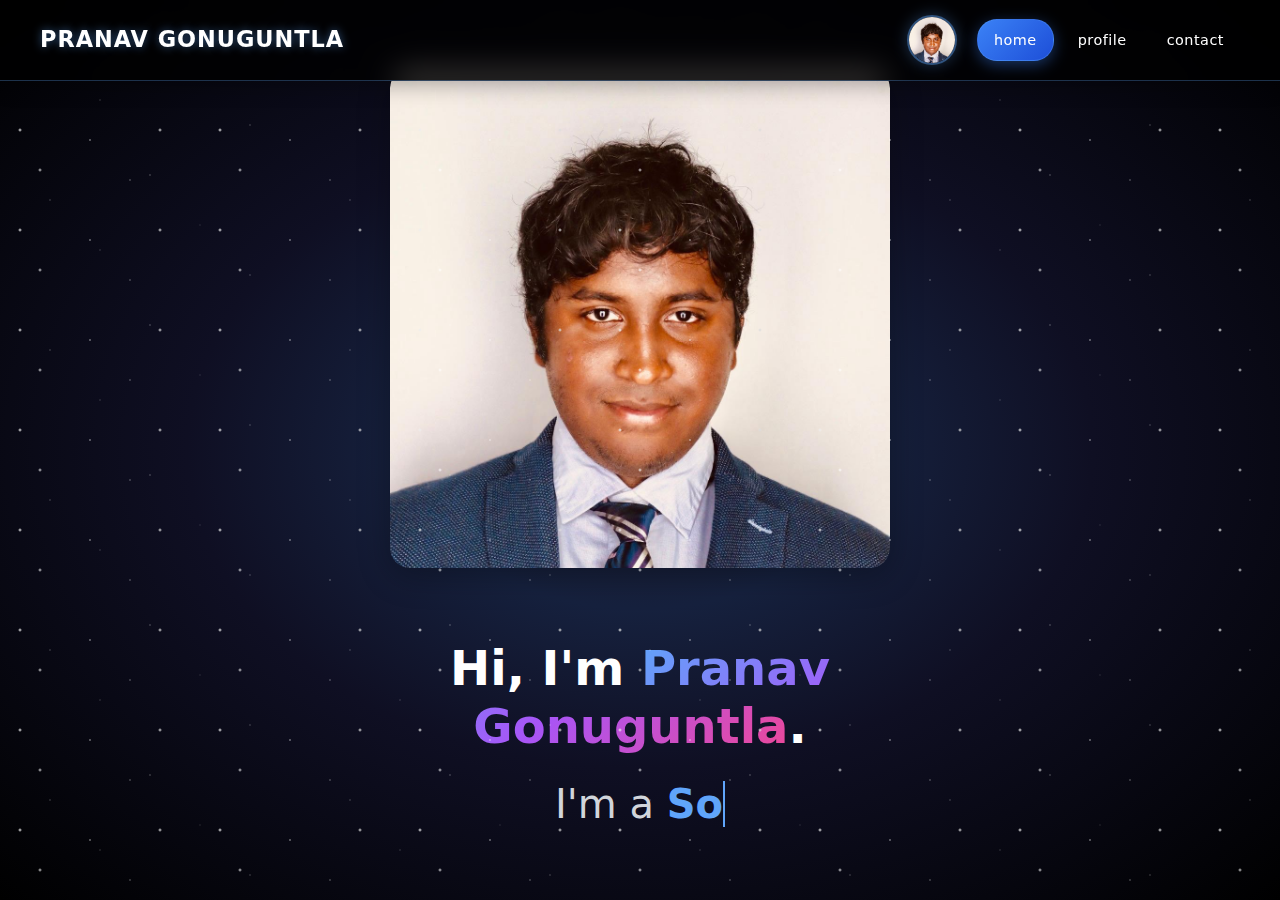
<file: index.html>
<!doctype html>
<html lang="en">
<head>
  <link href="https://fonts.googleapis.com/css2?family=Kaushan+Script&display=swap" rel="stylesheet">
  <meta charset="utf-8" />
  <meta name="viewport" content="width=device-width, initial-scale=1" />
  <title>Pranav Gonuguntla</title>
  <link rel="icon" type="image/jpeg" href="images/pranavv.jpeg">
  <link rel="stylesheet" href="styles.css" />
</head>
<body>
    <header class="site-header">
      <div class="navbar-container">
        <div class="navbar-left">
          <h1 class="navbar-name">PRANAV GONUGUNTLA</h1>
        </div>
        <div class="navbar-right">
          <img src="images/pranavv.jpeg" alt="Pranav Gonuguntla" class="navbar-avatar">
          <nav class="navbar-nav" role="navigation" aria-label="Primary">
            <a href="index.html" class="nav-item active">home</a>
            <a href="profile.html" class="nav-item">profile</a>
            <a href="contact.html" class="nav-item">contact</a>
          </nav>
        </div>
      </div>
    </header>

  <main>
    <div class="hero-section">
      <div class="profile-container">
        <div class="sliding-window">
          <img src="images/pranavv.jpeg" alt="Pranav Gonuguntla" class="profile-image">
          <div class="sliding-overlay">
            <img src="images/final.png" alt="Final" class="resume-image">
          </div>
        </div>
      </div>
      <div class="intro-text">
        <h1 class="intro-line">
          Hi, I'm <span class="name-highlight">Pranav Gonuguntla</span>.
        </h1>
        <h2 class="typing-text">I'm a <span class="alternating-text"></span></h2>
      </div>
    </div>
  </main>

  <div class="social-icons">
    <a href="https://www.linkedin.com/in/pranavgonuguntla/" target="_blank" class="social-icon">
      <svg width="24" height="24" viewBox="0 0 24 24" fill="white">
        <path d="M20.447 20.452h-3.554v-5.569c0-1.328-.027-3.037-1.852-3.037-1.853 0-2.136 1.445-2.136 2.939v5.667H9.351V9h3.414v1.561h.046c.477-.9 1.637-1.85 3.37-1.85 3.601 0 4.267 2.37 4.267 5.455v6.286zM5.337 7.433c-1.144 0-2.063-.926-2.063-2.065 0-1.138.92-2.063 2.063-2.063 1.14 0 2.064.925 2.064 2.063 0 1.139-.925 2.065-2.064 2.065zm1.782 13.019H3.555V9h3.564v11.452zM22.225 0H1.771C.792 0 0 .774 0 1.729v20.542C0 23.227.792 24 1.771 24h20.451C23.2 24 24 23.227 24 22.271V1.729C24 .774 23.2 0 22.222 0h.003z"/>
      </svg>
    </a>
    <a href="https://github.com/pranavgonuguntla" target="_blank" class="social-icon">
      <svg width="24" height="24" viewBox="0 0 24 24" fill="white">
        <path d="M12 0c-6.626 0-12 5.373-12 12 0 5.302 3.438 9.8 8.207 11.387.599.111.793-.261.793-.577v-2.234c-3.338.726-4.033-1.416-4.033-1.416-.546-1.387-1.333-1.756-1.333-1.756-1.089-.745.083-.729.083-.729 1.205.084 1.839 1.237 1.839 1.237 1.07 1.834 2.807 1.304 3.492.997.107-.775.418-1.305.762-1.604-2.665-.305-5.467-1.334-5.467-5.931 0-1.311.469-2.381 1.236-3.221-.124-.303-.535-1.524.117-3.176 0 0 1.008-.322 3.301 1.23.957-.266 1.983-.399 3.003-.404 1.02.005 2.047.138 3.006.404 2.291-1.552 3.297-1.23 3.297-1.23.653 1.653.242 2.874.118 3.176.77.84 1.235 1.911 1.235 3.221 0 4.609-2.807 5.624-5.479 5.921.43.372.823 1.102.823 2.222v3.293c0 .319.192.694.801.576 4.765-1.589 8.199-6.086 8.199-11.386 0-6.627-5.373-12-12-12z"/>
      </svg>
    </a>
  </div>

  <div class="footer">
    <p class="footer-text">developed and designed</p>
    <p class="footer-name">by pranav gonuguntla</p>
  </div>

  <script src="script.js"></script>
</body>
</html>
</file>
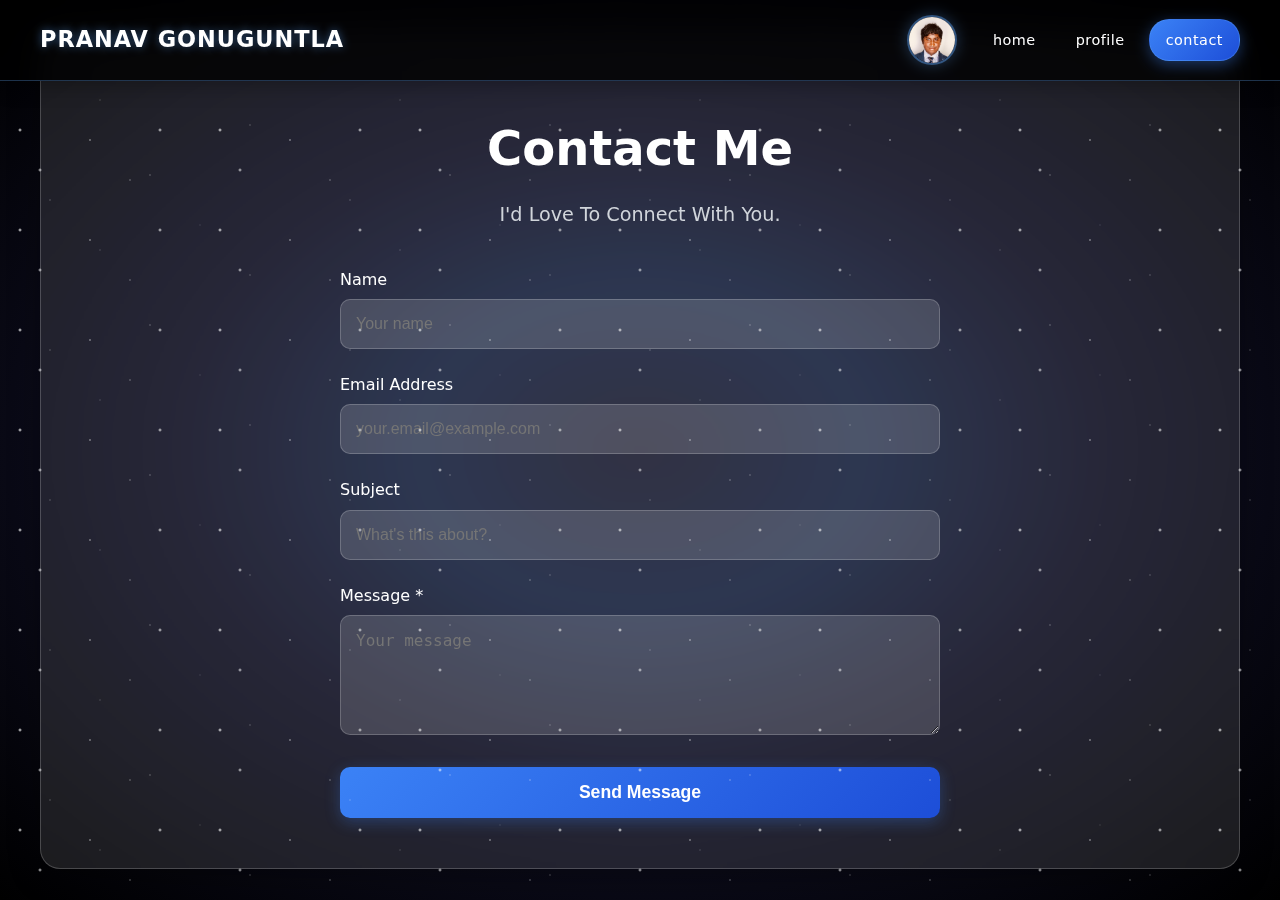
<file: contact.html>
<!doctype html>
<html lang="en">
<head>
  <link href="https://fonts.googleapis.com/css2?family=Kaushan+Script&display=swap" rel="stylesheet">
  <meta charset="utf-8" />
  <meta name="viewport" content="width=device-width, initial-scale=1" />
  <title>Pranav Gonuguntla</title>
  <link rel="icon" type="image/jpeg" href="images/pranavv.jpeg">
  <link rel="stylesheet" href="styles.css" />
</head>
<body>
    <header class="site-header">
      <div class="navbar-container">
        <div class="navbar-left">
          <h1 class="navbar-name">PRANAV GONUGUNTLA</h1>
        </div>
        <div class="navbar-right">
          <img src="images/pranavv.jpeg" alt="Pranav Gonuguntla" class="navbar-avatar">
          <nav class="navbar-nav" role="navigation" aria-label="Primary">
            <a href="index.html" class="nav-item">home</a>
            <a href="profile.html" class="nav-item">profile</a>
            <a href="contact.html" class="nav-item active">contact</a>
          </nav>
        </div>
      </div>
    </header>

  <main>
    <section class="contact-section">
      <div class="contact-container">
        <h1 class="contact-title">Contact Me</h1>
        <p class="contact-subtitle">I'd Love To Connect With You.</p>
        
        <form class="contact-form" id="contactForm">
          <div class="form-group">
            <label for="name">Name</label>
            <input type="text" id="name" name="name" placeholder="Your name" required>
          </div>
          
          <div class="form-group">
            <label for="email">Email Address</label>
            <input type="email" id="email" name="email" placeholder="your.email@example.com" required>
          </div>
          
          <div class="form-group">
            <label for="subject">Subject</label>
            <input type="text" id="subject" name="subject" placeholder="What's this about?" required>
          </div>
          
          <div class="form-group">
            <label for="message">Message *</label>
            <textarea id="message" name="message" placeholder="Your message" required></textarea>
          </div>
          
          
          <button type="submit" class="send-button">Send Message</button>
        </form>
      </div>
    </section>
  </main>

  <div class="social-icons">
    <a href="https://www.linkedin.com/in/pranavgonuguntla/" target="_blank" class="social-icon">
      <svg width="24" height="24" viewBox="0 0 24 24" fill="white">
        <path d="M20.447 20.452h-3.554v-5.569c0-1.328-.027-3.037-1.852-3.037-1.853 0-2.136 1.445-2.136 2.939v5.667H9.351V9h3.414v1.561h.046c.477-.9 1.637-1.85 3.37-1.85 3.601 0 4.267 2.37 4.267 5.455v6.286zM5.337 7.433c-1.144 0-2.063-.926-2.063-2.065 0-1.138.92-2.063 2.063-2.063 1.14 0 2.064.925 2.064 2.063 0 1.139-.925 2.065-2.064 2.065zm1.782 13.019H3.555V9h3.564v11.452zM22.225 0H1.771C.792 0 0 .774 0 1.729v20.542C0 23.227.792 24 1.771 24h20.451C23.2 24 24 23.227 24 22.271V1.729C24 .774 23.2 0 22.222 0h.003z"/>
      </svg>
    </a>
    <a href="https://github.com/pranavgonuguntla" target="_blank" class="social-icon">
      <svg width="24" height="24" viewBox="0 0 24 24" fill="white">
        <path d="M12 0c-6.626 0-12 5.373-12 12 0 5.302 3.438 9.8 8.207 11.387.599.111.793-.261.793-.577v-2.234c-3.338.726-4.033-1.416-4.033-1.416-.546-1.387-1.333-1.756-1.333-1.756-1.089-.745.083-.729.083-.729 1.205.084 1.839 1.237 1.839 1.237 1.07 1.834 2.807 1.304 3.492.997.107-.775.418-1.305.762-1.604-2.665-.305-5.467-1.334-5.467-5.931 0-1.311.469-2.381 1.236-3.221-.124-.303-.535-1.524.117-3.176 0 0 1.008-.322 3.301 1.23.957-.266 1.983-.399 3.003-.404 1.02.005 2.047.138 3.006.404 2.291-1.552 3.297-1.23 3.297-1.23.653 1.653.242 2.874.118 3.176.77.84 1.235 1.911 1.235 3.221 0 4.609-2.807 5.624-5.479 5.921.43.372.823 1.102.823 2.222v3.293c0 .319.192.694.801.576 4.765-1.589 8.199-6.086 8.199-11.386 0-6.627-5.373-12-12-12z"/>
      </svg>
    </a>
  </div>

  <div class="footer">
    <p class="footer-text">developed and designed</p>
    <p class="footer-name">by pranav gonuguntla</p>
  </div>

  <script src="script.js"></script>
</body>
</html>
</file>
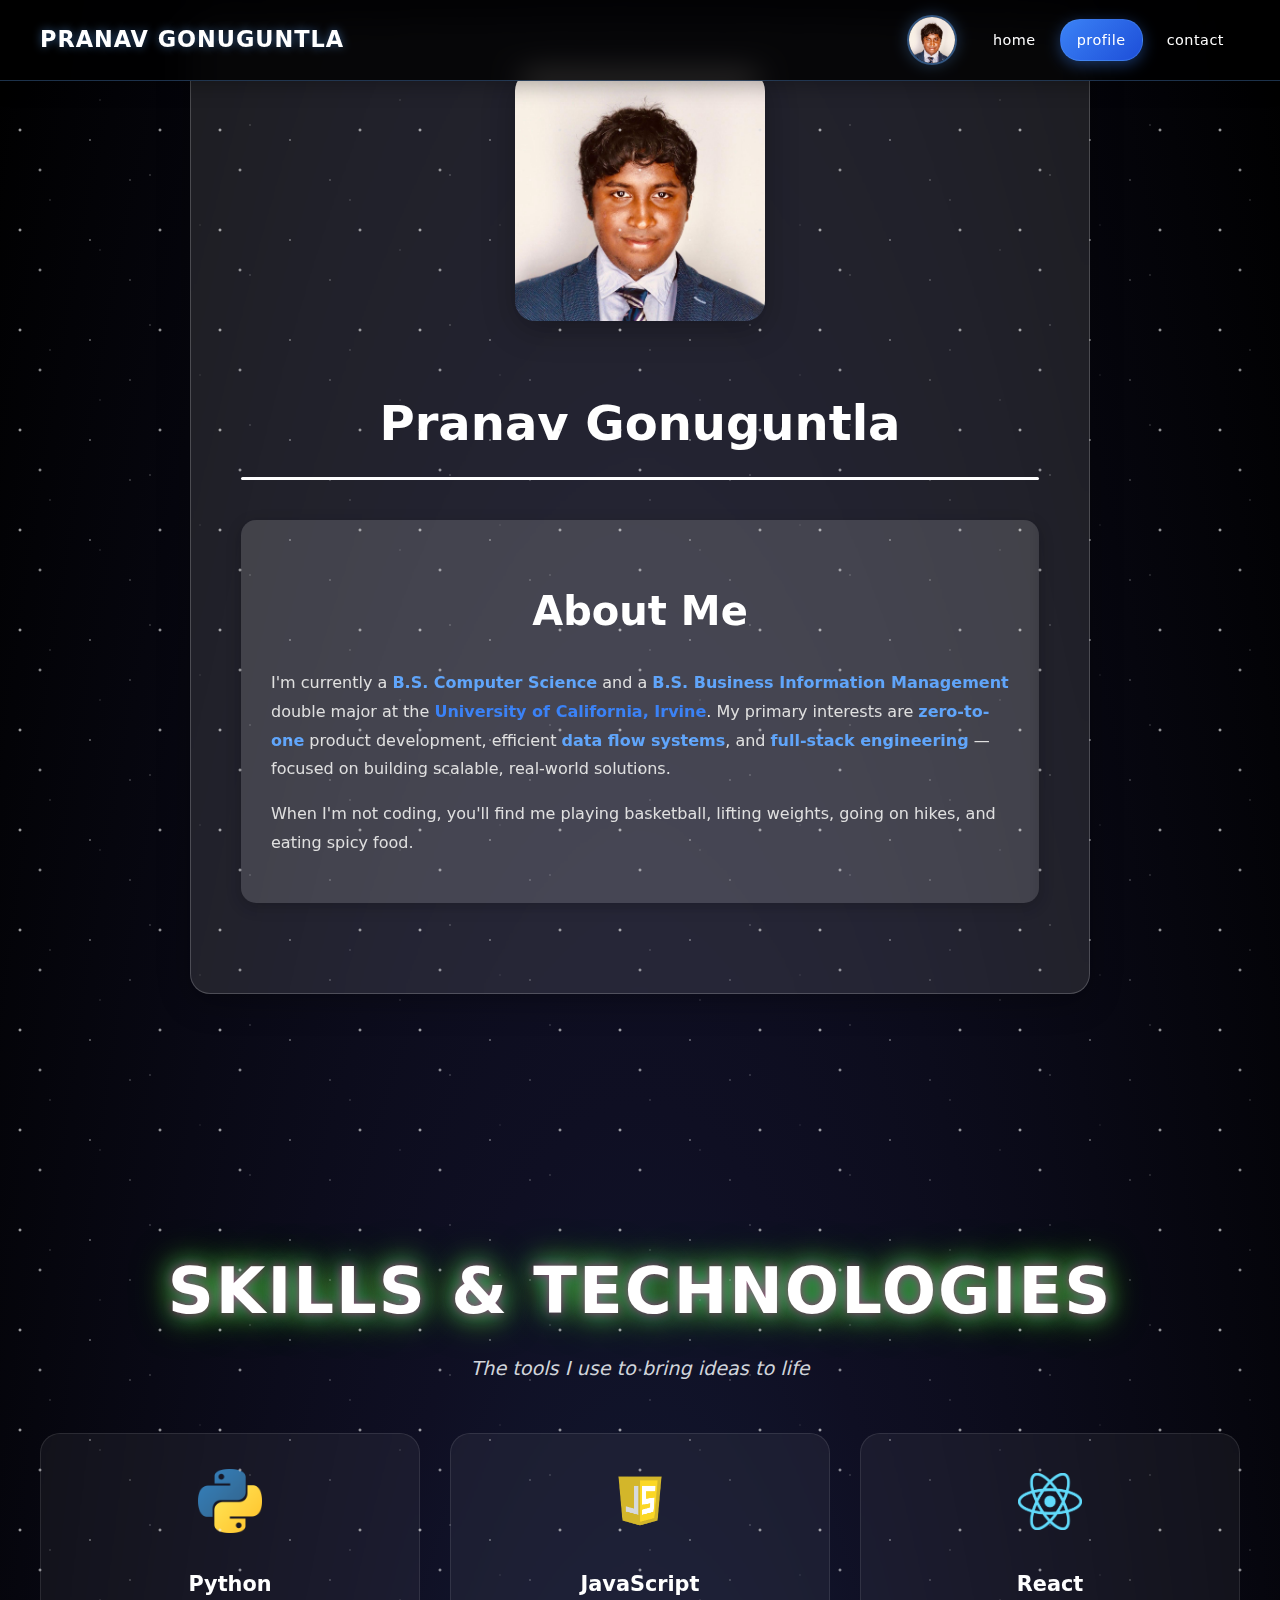
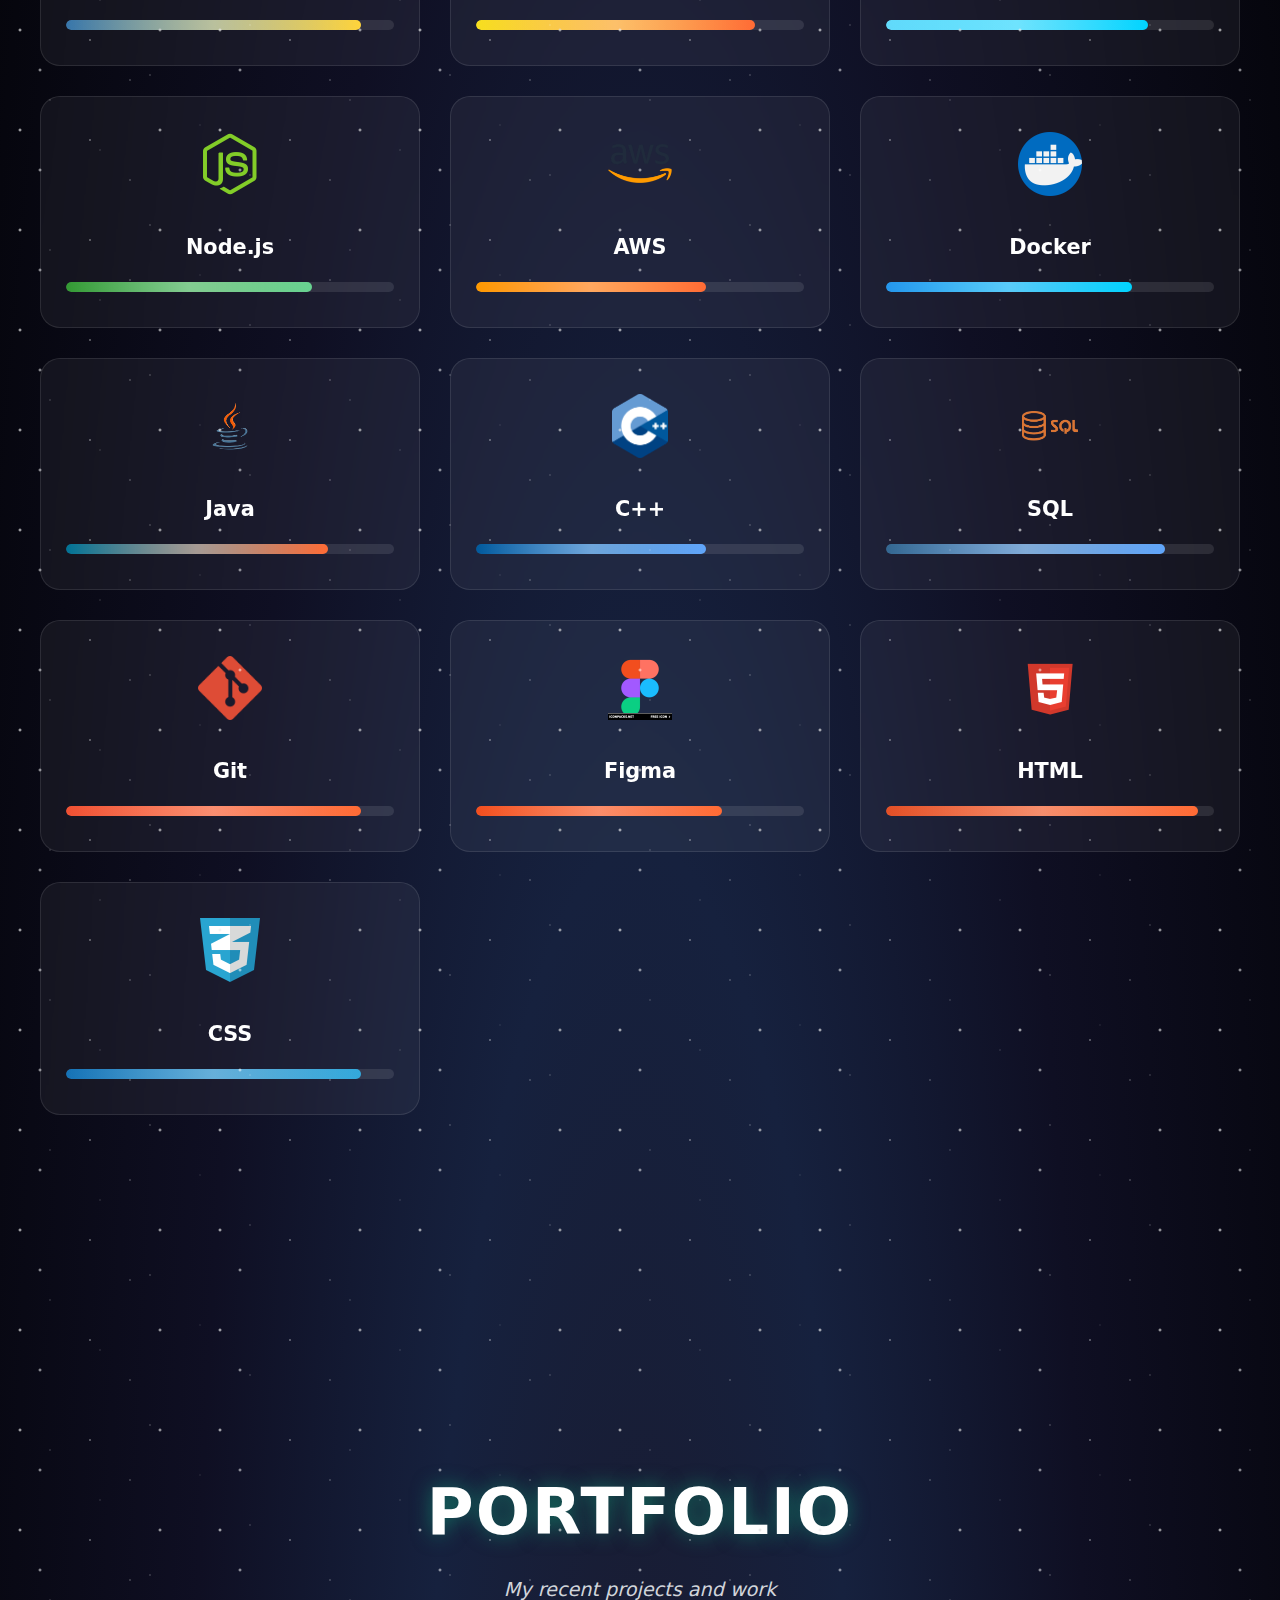
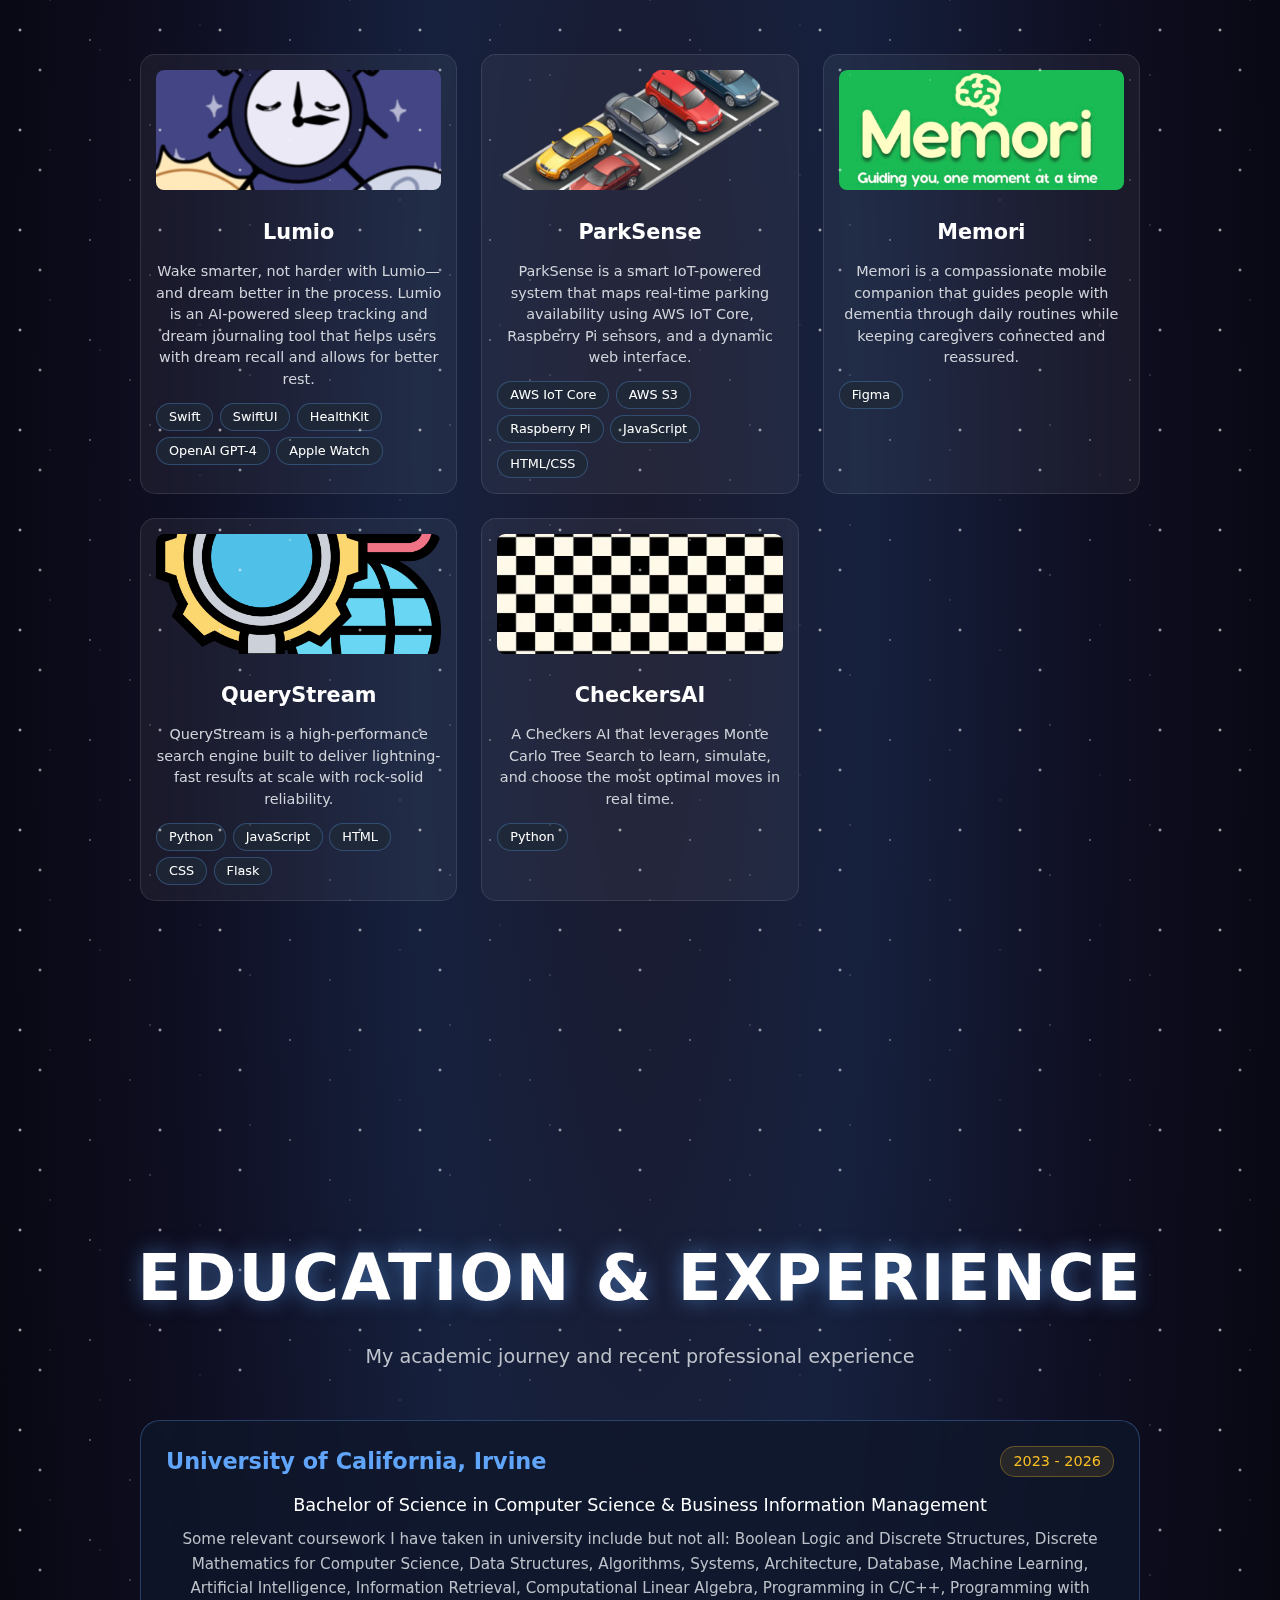
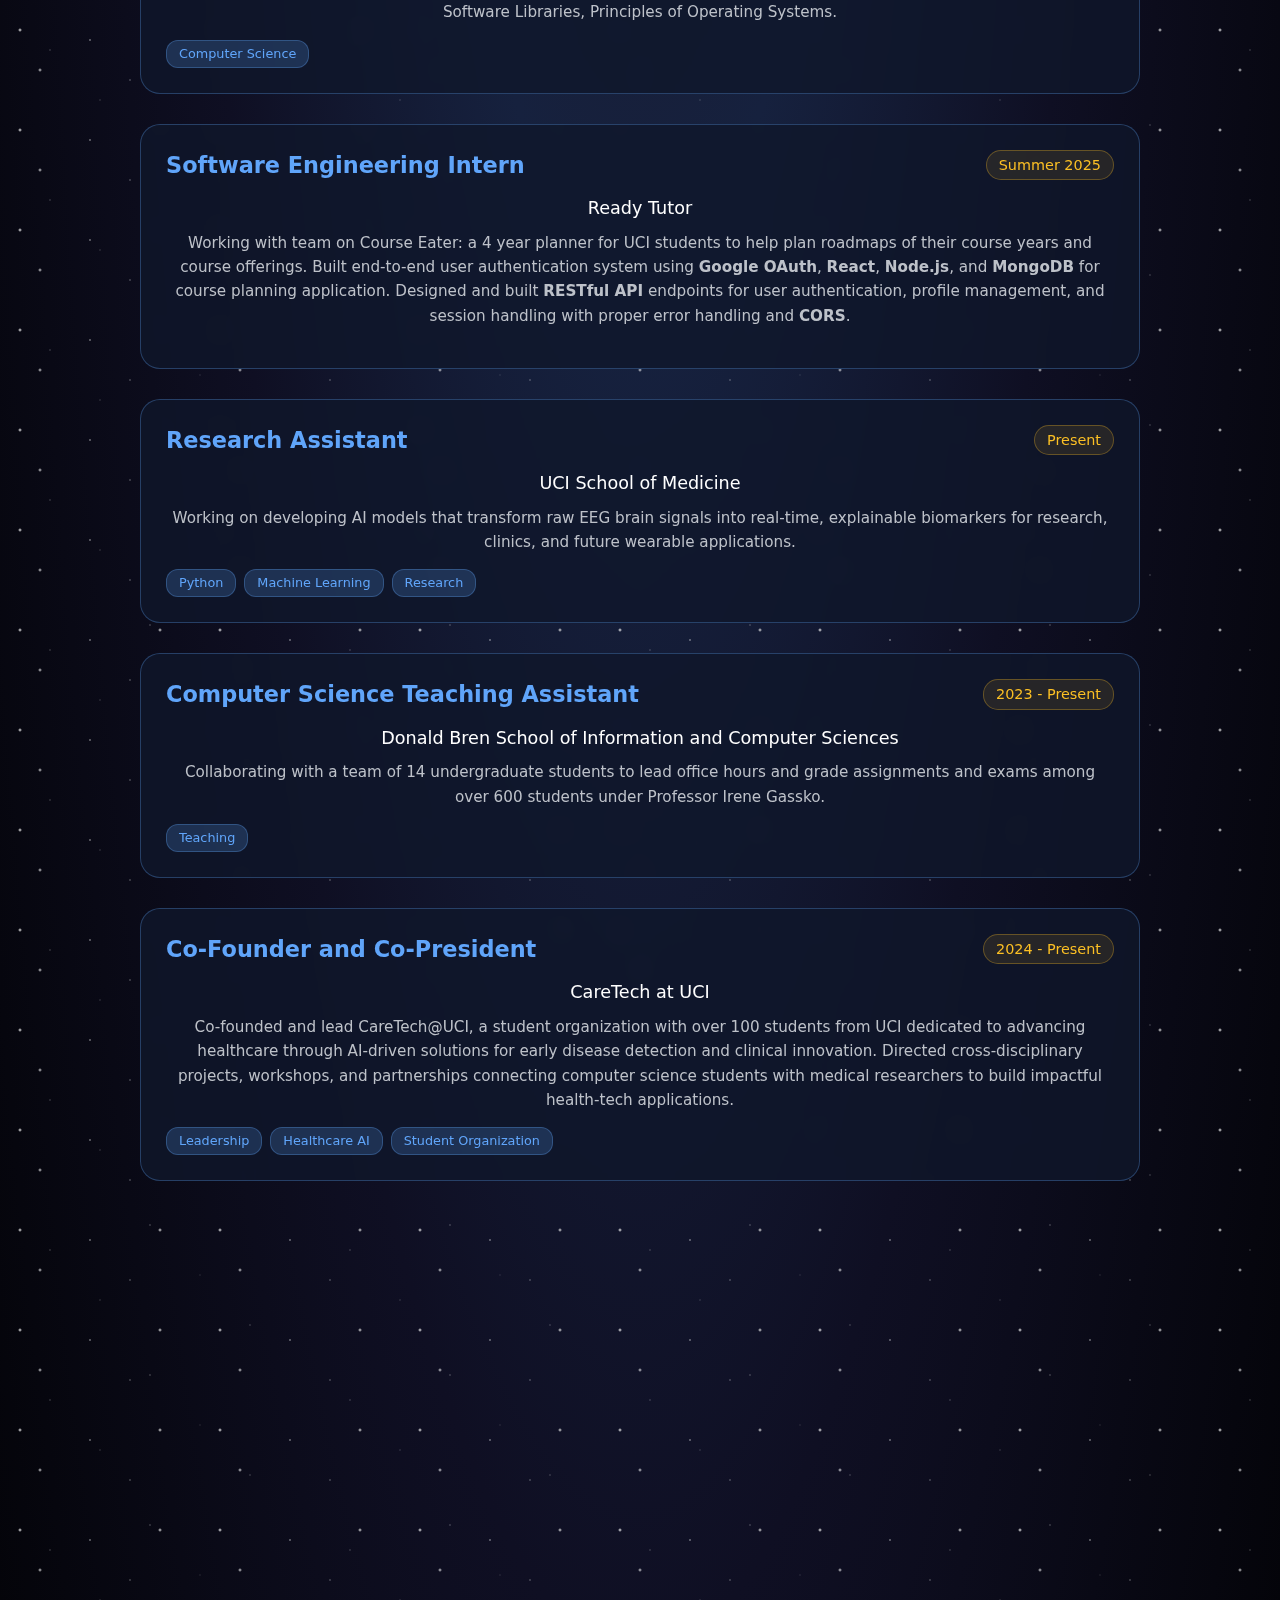
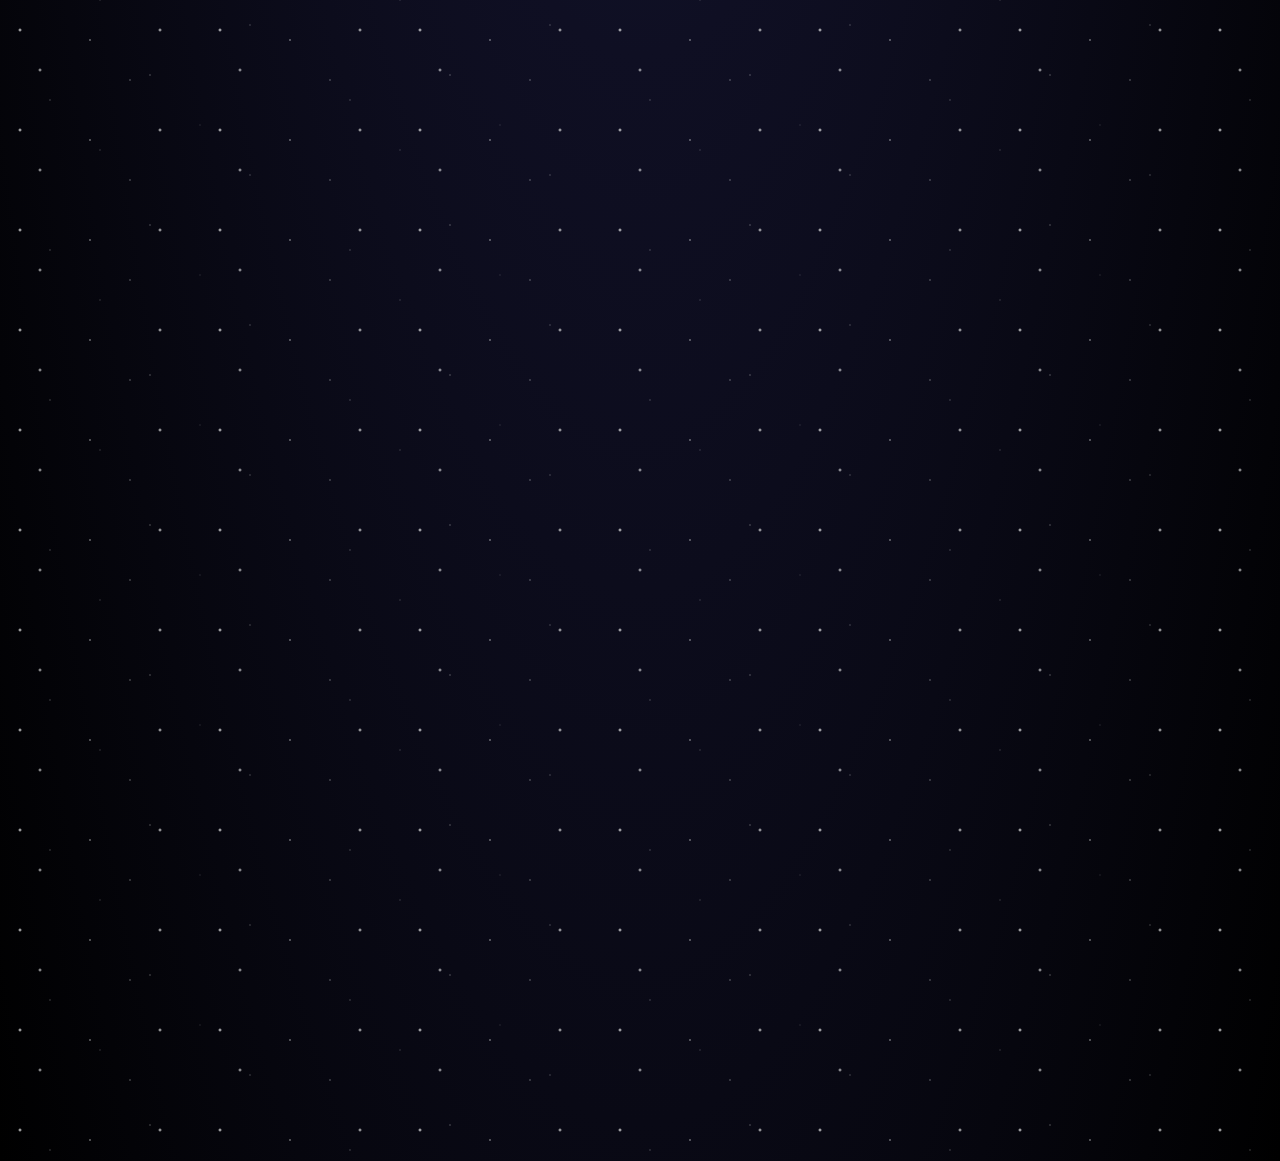
<file: profile.html>
<!doctype html>
<html lang="en">
<head>
  <link href="https://fonts.googleapis.com/css2?family=Kaushan+Script&display=swap" rel="stylesheet">
  <meta charset="utf-8" />
  <meta name="viewport" content="width=device-width, initial-scale=1" />
  <title>Pranav Gonuguntla</title>
  <link rel="icon" type="image/jpeg" href="images/pranavv.jpeg">
  <link rel="stylesheet" href="styles.css" />
</head>
<body>
    <header class="site-header">
      <div class="navbar-container">
        <div class="navbar-left">
          <h1 class="navbar-name">PRANAV GONUGUNTLA</h1>
        </div>
        <div class="navbar-right">
          <img src="images/pranavv.jpeg" alt="Pranav Gonuguntla" class="navbar-avatar">
          <nav class="navbar-nav" role="navigation" aria-label="Primary">
            <a href="index.html" class="nav-item">home</a>
            <a href="profile.html" class="nav-item active">profile</a>
            <a href="contact.html" class="nav-item">contact</a>
          </nav>
        </div>
      </div>
    </header>

  <main>
    <section class="about-section">
      <div class="about-container">
        <div class="profile-section">
          <img src="images/pranavv.jpeg" alt="Pranav Gonuguntla" class="about-profile-image">
          <h1 class="profile-name">Pranav Gonuguntla</h1>
          <div class="separator-line"></div>
        </div>
        <div class="about-content">
          <h2 class="about-title">About Me</h2>
          <p>I'm currently a <span class="highlight">B.S. Computer Science</span> and a <span class="highlight">B.S. Business Information Management</span> double major at the <span class="highlight blue">University of California, Irvine</span>. My primary interests are <span class="highlight">zero-to-one</span> product development, efficient <span class="highlight">data flow systems</span>, and <span class="highlight">full-stack engineering</span> — focused on building scalable, real-world solutions.</p>
          <p>When I'm not coding, you'll find me playing basketball, lifting weights, going on hikes, and eating spicy food.</p>
        </div>
      </div>
    </section>
    
    <section class="skills-main-section">
      <div class="skills-container">
        <h2 class="skills-title">Skills & Technologies</h2>
        <p class="skills-subtitle">The tools I use to bring ideas to life</p>
        
        <div class="skills-grid">
          <div class="skill-card" data-skill="python">
            <div class="skill-icon">
              <img src="images/pythonn.png" alt="Python" style="width: 64px; height: 64px; object-fit: contain;">
            </div>
            <div class="skill-name">Python</div>
            <div class="skill-bar">
              <div class="skill-progress" style="width: 90%; background: linear-gradient(90deg, #3776ab, #ffd43b);"></div>
            </div>
          </div>
          
          <div class="skill-card" data-skill="javascript">
            <div class="skill-icon">
              <img src="images/javascript.webp" alt="JavaScript" style="width: 64px; height: 64px; object-fit: contain;">
            </div>
            <div class="skill-name">JavaScript</div>
            <div class="skill-bar">
              <div class="skill-progress" style="width: 85%; background: linear-gradient(90deg, #f7df1e, #ff6b35);"></div>
            </div>
          </div>
          
          <div class="skill-card" data-skill="react">
            <div class="skill-icon">
              <img src="images/react.png" alt="React" style="width: 64px; height: 64px; object-fit: contain;">
            </div>
            <div class="skill-name">React</div>
            <div class="skill-bar">
              <div class="skill-progress" style="width: 80%; background: linear-gradient(90deg, #61dafb, #00d4ff);"></div>
            </div>
          </div>
          
          <div class="skill-card" data-skill="nodejs">
            <div class="skill-icon">
              <img src="images/nodejs.webp" alt="Node.js" style="width: 64px; height: 64px; object-fit: contain;">
            </div>
            <div class="skill-name">Node.js</div>
            <div class="skill-bar">
              <div class="skill-progress" style="width: 75%; background: linear-gradient(90deg, #339933, #68d391);"></div>
            </div>
          </div>
          
          <div class="skill-card" data-skill="aws">
            <div class="skill-icon">
              <img src="images/aws.png" alt="AWS" style="width: 64px; height: 64px; object-fit: contain;">
            </div>
            <div class="skill-name">AWS</div>
            <div class="skill-bar">
              <div class="skill-progress" style="width: 70%; background: linear-gradient(90deg, #ff9900, #ff6b35);"></div>
            </div>
          </div>
          
          <div class="skill-card" data-skill="docker">
            <div class="skill-icon">
              <img src="images/docker.png" alt="Docker" style="width: 64px; height: 64px; object-fit: contain;">
            </div>
            <div class="skill-name">Docker</div>
            <div class="skill-bar">
              <div class="skill-progress" style="width: 75%; background: linear-gradient(90deg, #2496ed, #00d4ff);"></div>
            </div>
          </div>
          
          <div class="skill-card" data-skill="java">
            <div class="skill-icon">
              <img src="images/java.webp" alt="Java" style="width: 64px; height: 64px; object-fit: contain;">
            </div>
            <div class="skill-name">Java</div>
            <div class="skill-bar">
              <div class="skill-progress" style="width: 80%; background: linear-gradient(90deg, #007396, #ff6b35);"></div>
            </div>
          </div>
          
          <div class="skill-card" data-skill="cpp">
            <div class="skill-icon">
              <img src="images/c++.png" alt="C++" style="width: 64px; height: 64px; object-fit: contain;">
            </div>
            <div class="skill-name">C++</div>
            <div class="skill-bar">
              <div class="skill-progress" style="width: 70%; background: linear-gradient(90deg, #00599c, #60a5fa);"></div>
            </div>
          </div>
          
          <div class="skill-card" data-skill="sql">
            <div class="skill-icon">
              <img src="images/sql.png" alt="SQL" style="width: 64px; height: 64px; object-fit: contain;">
            </div>
            <div class="skill-name">SQL</div>
            <div class="skill-bar">
              <div class="skill-progress" style="width: 85%; background: linear-gradient(90deg, #336791, #60a5fa);"></div>
            </div>
          </div>
          
          <div class="skill-card" data-skill="git">
            <div class="skill-icon">
              <img src="images/git.png" alt="Git" style="width: 64px; height: 64px; object-fit: contain;">
            </div>
            <div class="skill-name">Git</div>
            <div class="skill-bar">
              <div class="skill-progress" style="width: 90%; background: linear-gradient(90deg, #f05032, #ff6b35);"></div>
            </div>
          </div>
          
          <div class="skill-card" data-skill="figma">
            <div class="skill-icon">
              <img src="images/figma.png" alt="Figma" style="width: 64px; height: 64px; object-fit: contain;">
            </div>
            <div class="skill-name">Figma</div>
            <div class="skill-bar">
              <div class="skill-progress" style="width: 75%; background: linear-gradient(90deg, #f24e1e, #ff6b35);"></div>
            </div>
          </div>
          
          <div class="skill-card" data-skill="html">
            <div class="skill-icon">
              <img src="images/html.png" alt="HTML" style="width: 64px; height: 64px; object-fit: contain;">
            </div>
            <div class="skill-name">HTML</div>
            <div class="skill-bar">
              <div class="skill-progress" style="width: 95%; background: linear-gradient(90deg, #e34f26, #ff6b35);"></div>
            </div>
          </div>
          
          <div class="skill-card" data-skill="css">
            <div class="skill-icon">
              <img src="images/css.png" alt="CSS" style="width: 64px; height: 64px; object-fit: contain;">
            </div>
            <div class="skill-name">CSS</div>
            <div class="skill-bar">
              <div class="skill-progress" style="width: 90%; background: linear-gradient(90deg, #1572b6, #33a9dc);"></div>
            </div>
          </div>
        </div>
      </div>
    </section>
    


    <section class="portfolio-main-section">
      <div class="portfolio-container">
        <h2 class="portfolio-title">Portfolio</h2>
        <p class="portfolio-subtitle">My recent projects and work</p>
        
        <div class="portfolio-grid">
          <div class="portfolio-item" onclick="window.open('https://devpost.com/software/lumio?_gl=1*1eoqvee*_gcl_au*MjAxNzk1MDM3NS4xNzU4MjE0ODI3*_ga*OTAxOTgwMzQ2LjE3NTgyMTQ4Mjc.*_ga_0YHJK3Y10M*czE3NTgyMTQ4MjckbzEkZzEkdDE3NTgyMTQ5MDUkajYwJGwwJGgw', '_blank')">
            <div class="portfolio-image">
              <img src="images/lumio.png" alt="Lumio - AI Sleep Tracking App" style="width: 100%; height: 120px; object-fit: cover; border-radius: 8px;">
            </div>
            <div class="portfolio-content">
              <h3>Lumio</h3>
              <p>Wake smarter, not harder with Lumio—and dream better in the process. Lumio is an AI-powered sleep tracking and dream journaling tool that helps users with dream recall and allows for better rest.</p>
              <div class="portfolio-tech">
                <span class="tech-tag">Swift</span>
                <span class="tech-tag">SwiftUI</span>
                <span class="tech-tag">HealthKit</span>
                <span class="tech-tag">OpenAI GPT-4</span>
                <span class="tech-tag">Apple Watch</span>
              </div>
            </div>
          </div>
          
          <div class="portfolio-item" onclick="window.open('https://labiot-123456-gp.s3.us-east-2.amazonaws.com/index.html', '_blank')">
            <div class="portfolio-image">
              <img src="images/parksmart.png" alt="ParkSense - Smart IoT Parking System" style="width: 100%; height: 120px; object-fit: cover; border-radius: 8px;">
            </div>
            <div class="portfolio-content">
              <h3>ParkSense</h3>
              <p>ParkSense is a smart IoT-powered system that maps real-time parking availability using AWS IoT Core, Raspberry Pi sensors, and a dynamic web interface.</p>
              <div class="portfolio-tech">
                <span class="tech-tag">AWS IoT Core</span>
                <span class="tech-tag">AWS S3</span>
                <span class="tech-tag">Raspberry Pi</span>
                <span class="tech-tag">JavaScript</span>
                <span class="tech-tag">HTML/CSS</span>
              </div>
            </div>
          </div>
          
          <div class="portfolio-item" onclick="window.open('https://devpost.com/software/memori-qspmge', '_blank')">
            <div class="portfolio-image">
              <img src="images/memori.jpg" alt="Memori - Dementia Care Companion" style="width: 100%; height: 120px; object-fit: cover; border-radius: 8px;">
            </div>
            <div class="portfolio-content">
              <h3>Memori</h3>
              <p>Memori is a compassionate mobile companion that guides people with dementia through daily routines while keeping caregivers connected and reassured.</p>
              <div class="portfolio-tech">
                <span class="tech-tag">Figma</span>
              </div>
            </div>
          </div>
          
          <div class="portfolio-item" onclick="window.open('https://github.com/pranavgonuguntla/Search-Engine', '_blank')">
            <div class="portfolio-image">
              <img src="images/searchengine.png" alt="QueryStream - High-Performance Search Engine" style="width: 100%; height: 120px; object-fit: cover; border-radius: 8px;">
            </div>
            <div class="portfolio-content">
              <h3>QueryStream</h3>
              <p>QueryStream is a high-performance search engine built to deliver lightning-fast results at scale with rock-solid reliability.</p>
              <div class="portfolio-tech">
                <span class="tech-tag">Python</span>
                <span class="tech-tag">JavaScript</span>
                <span class="tech-tag">HTML</span>
                <span class="tech-tag">CSS</span>
                <span class="tech-tag">Flask</span>
              </div>
            </div>
          </div>


          <div class="portfolio-item" onclick="window.open('https://github.com/pranavgonuguntla/checkersai', '_blank')">
            <div class="portfolio-image">
              <img src="images/checkers.jpg" alt="CheckersAI - AI for Checkers" style="width: 100%; height: 120px; object-fit: cover; border-radius: 8px;">
            </div>
            <div class="portfolio-content">
              <h3>CheckersAI</h3>
              <p>A Checkers AI that leverages Monte Carlo Tree Search to learn, simulate, and choose the most optimal moves in real time.</p>
              <div class="portfolio-tech">
                <span class="tech-tag">Python</span>
              </div>
            </div>
          </div>
        </div>
      </div>
    </section>

    <section class="education-experience-section">
      <div class="container">
        <h2 class="section-title">Education & Experience</h2>
        <p class="section-subtitle">My academic journey and recent professional experience</p>
        
        <div class="education-experience-grid">
          <div class="education-experience-item">
            <div class="item-header">
              <h3>University of California, Irvine</h3>
              <span class="item-date">2023 - 2026</span>
            </div>
            <div class="item-content">
              <h4>Bachelor of Science in Computer Science & Business Information Management</h4>
              <p>Some relevant coursework I have taken in university include but not all: Boolean Logic and Discrete Structures, Discrete Mathematics for Computer Science, Data Structures, Algorithms, Systems, Architecture, Database, Machine Learning, Artificial Intelligence, Information Retrieval, Computational Linear Algebra, Programming in C/C++, Programming with Software Libraries, Principles of Operating Systems.</p>
              <div class="item-tags">
                <span class="tag">Computer Science</span>
              </div>
            </div>
          </div>

          <div class="education-experience-item">
            <div class="item-header">
              <h3>Software Engineering Intern</h3>
              <span class="item-date">Summer 2025</span>
            </div>
            <div class="item-content">
              <h4>Ready Tutor</h4>
              <p>Working with team on Course Eater: a 4 year planner for UCI students to help plan roadmaps of their course years and course offerings. Built end-to-end user authentication system using <strong>Google OAuth</strong>, <strong>React</strong>, <strong>Node.js</strong>, and <strong>MongoDB</strong> for course planning application. Designed and built <strong>RESTful API</strong> endpoints for user authentication, profile management, and session handling with proper error handling and <strong>CORS</strong>.</p>
            </div>
          </div>

          <div class="education-experience-item">
            <div class="item-header">
              <h3>Research Assistant</h3>
              <span class="item-date">Present</span>
            </div>
            <div class="item-content">
              <h4>UCI School of Medicine</h4>
              <p>Working on developing AI models that transform raw EEG brain signals into real-time, explainable biomarkers for research, clinics, and future wearable applications.</p>
              <div class="item-tags">
                <span class="tag">Python</span>
                <span class="tag">Machine Learning</span>
                <span class="tag">Research</span>
              </div>
            </div>
          </div>

          <div class="education-experience-item">
            <div class="item-header">
              <h3>Computer Science Teaching Assistant</h3>
              <span class="item-date">2023 - Present</span>
            </div>
            <div class="item-content">
              <h4>Donald Bren School of Information and Computer Sciences</h4>
              <p>Collaborating with a team of 14 undergraduate students to lead office hours and grade assignments and exams among over 600 students under Professor Irene Gassko.</p>
              <div class="item-tags">
                <span class="tag">Teaching</span>
              </div>
            </div>
          </div>

          <div class="education-experience-item">
            <div class="item-header">
              <h3>Co-Founder and Co-President</h3>
              <span class="item-date">2024 - Present</span>
            </div>
            <div class="item-content">
              <h4>CareTech at UCI</h4>
              <p>Co-founded and lead CareTech@UCI, a student organization with over 100 students from UCI dedicated to advancing healthcare through AI-driven solutions for early disease detection and clinical innovation. Directed cross-disciplinary projects, workshops, and partnerships connecting computer science students with medical researchers to build impactful health-tech applications.</p>
  
              <div class="item-tags">
                <span class="tag">Leadership</span>
                <span class="tag">Healthcare AI</span>
                <span class="tag">Student Organization</span>
              </div>
            </div>
          </div>

        </div>
      </div>
    </section>
    
    <div style="height: 500px; background: transparent;"></div>
    <div style="height: 500px; background: transparent;"></div>
    <div style="height: 500px; background: transparent;"></div>
  </main>

  <div class="social-icons">
    <a href="https://www.linkedin.com/in/pranavgonuguntla/" target="_blank" class="social-icon">
      <svg width="24" height="24" viewBox="0 0 24 24" fill="white">
        <path d="M20.447 20.452h-3.554v-5.569c0-1.328-.027-3.037-1.852-3.037-1.853 0-2.136 1.445-2.136 2.939v5.667H9.351V9h3.414v1.561h.046c.477-.9 1.637-1.85 3.37-1.85 3.601 0 4.267 2.37 4.267 5.455v6.286zM5.337 7.433c-1.144 0-2.063-.926-2.063-2.065 0-1.138.92-2.063 2.063-2.063 1.14 0 2.064.925 2.064 2.063 0 1.139-.925 2.065-2.064 2.065zm1.782 13.019H3.555V9h3.564v11.452zM22.225 0H1.771C.792 0 0 .774 0 1.729v20.542C0 23.227.792 24 1.771 24h20.451C23.2 24 24 23.227 24 22.271V1.729C24 .774 23.2 0 22.222 0h.003z"/>
      </svg>
    </a>
    <a href="https://github.com/pranavgonuguntla" target="_blank" class="social-icon">
      <svg width="24" height="24" viewBox="0 0 24 24" fill="white">
        <path d="M12 0c-6.626 0-12 5.373-12 12 0 5.302 3.438 9.8 8.207 11.387.599.111.793-.261.793-.577v-2.234c-3.338.726-4.033-1.416-4.033-1.416-.546-1.387-1.333-1.756-1.333-1.756-1.089-.745.083-.729.083-.729 1.205.084 1.839 1.237 1.839 1.237 1.07 1.834 2.807 1.304 3.492.997.107-.775.418-1.305.762-1.604-2.665-.305-5.467-1.334-5.467-5.931 0-1.311.469-2.381 1.236-3.221-.124-.303-.535-1.524.117-3.176 0 0 1.008-.322 3.301 1.23.957-.266 1.983-.399 3.003-.404 1.02.005 2.047.138 3.006.404 2.291-1.552 3.297-1.23 3.297-1.23.653 1.653.242 2.874.118 3.176.77.84 1.235 1.911 1.235 3.221 0 4.609-2.807 5.624-5.479 5.921.43.372.823 1.102.823 2.222v3.293c0 .319.192.694.801.576 4.765-1.589 8.199-6.086 8.199-11.386 0-6.627-5.373-12-12-12z"/>
      </svg>
    </a>
  </div>

  <div class="footer">
    <p class="footer-text">developed and designed</p>
    <p class="footer-name">by pranav gonuguntla</p>
  </div>

  <script src="script.js"></script>
</body>
</html>
</file>
<file: styles.css>
* { box-sizing: border-box; }
html, body { 
  min-height: 100%;
  overflow-x: hidden;
}
body{
  margin: 0;
  font: 16px/1.4 "Inter", ui-sans-serif, system-ui, -apple-system, "Segoe UI",
       Roboto, "Helvetica Neue", Arial, "Noto Sans", sans-serif;
  color: #ffffff;
  min-height: 100%;
  
  background: radial-gradient(ellipse at center, #1a1a2e 0%, #16213e 25%, #0f0f23 50%, #000000 100%);
  background-attachment: scroll;
  background-size: 100% 100%;
  background-repeat: no-repeat;
  position: relative;
  overflow-x: hidden;
  cursor: url('data:image/svg+xml;utf8,<svg xmlns="http://www.w3.org/2000/svg" width="24" height="24" viewBox="0 0 24 24"><circle cx="12" cy="12" r="8" fill="none" stroke="%2360a5fa" stroke-width="2"/><circle cx="12" cy="12" r="3" fill="%2360a5fa"/><circle cx="12" cy="12" r="1" fill="%23ffffff"/></svg>'), auto;
}

body::before {
  content: '';
  position: absolute;
  top: 0;
  left: 0;
  width: 100%;
  height: 100%;
  background-image: 
    radial-gradient(2px 2px at 20px 30px, #eee, transparent),
    radial-gradient(2px 2px at 40px 70px, rgba(255,255,255,0.8), transparent),
    radial-gradient(1px 1px at 90px 40px, #fff, transparent),
    radial-gradient(1px 1px at 130px 80px, rgba(255,255,255,0.6), transparent),
    radial-gradient(2px 2px at 160px 30px, #ddd, transparent);
  background-repeat: repeat;
  background-size: 200px 100px;
  animation: spaceDust 20s linear infinite;
  pointer-events: none;
  z-index: 1;
}

body::after {
  content: '';
  position: absolute;
  top: 0;
  left: 0;
  width: 100%;
  height: 100%;
  background-image:
    radial-gradient(1px 1px at 50px 50px, rgba(255,255,255,0.4), transparent),
    radial-gradient(1px 1px at 100px 100px, rgba(255,255,255,0.3), transparent),
    radial-gradient(1px 1px at 150px 25px, rgba(255,255,255,0.5), transparent),
    radial-gradient(1px 1px at 200px 75px, rgba(255,255,255,0.2), transparent),
    radial-gradient(1px 1px at 250px 125px, rgba(255,255,255,0.4), transparent);
  background-repeat: repeat;
  background-size: 300px 150px;
  animation: spaceDust 30s linear infinite reverse;
  pointer-events: none;
  z-index: 1;
}


@keyframes spaceDust {
  0% {
    transform: translateY(0px) translateX(0px);
  }
  100% {
    transform: translateY(-100px) translateX(-50px);
  }
}

main {
  min-height: 100%;
  width: 100%;
}

.about-section {
  display: block;
  padding: 20px 20px 100px 20px;
  width: 100%;
}

.about-container {
  max-width: 900px;
  width: 100%;
  margin: 0 auto;
  background: rgba(255, 255, 255, 0.1);
  border: 1px solid rgba(255, 255, 255, 0.2);
  border-radius: 20px;
  padding: 50px;
  backdrop-filter: blur(10px);
  box-shadow: 0 8px 32px rgba(0, 0, 0, 0.3);
}

.profile-section {
  text-align: center;
  margin-bottom: 40px;
}

.about-profile-image {
  width: 250px;
  height: 250px;
  border-radius: 20px;
  object-fit: cover;
  margin-bottom: 30px;
  box-shadow: 0 8px 32px rgba(0, 0, 0, 0.3);
}

.profile-name {
  font-size: 3rem;
  font-weight: 700;
  color: #ffffff;
  margin-bottom: 20px;
  text-align: center;
}

.separator-line {
  width: 100%;
  height: 3px;
  background: #ffffff;
  margin: 0 auto 40px auto;
  border-radius: 2px;
}

.about-title {
  font-size: 2.5rem;
  font-weight: 700;
  color: #ffffff;
  text-align: center;
  margin-bottom: 30px;
}

.about-content {
  background: rgba(255, 255, 255, 0.05);
  backdrop-filter: blur(5px);
  border-radius: 15px;
  padding: 30px;
  box-shadow: 0 4px 15px rgba(0, 0, 0, 0.2);
  margin-bottom: 40px;
}

.about-content p {
  color: #e0e0e0;
  line-height: 1.8;
  margin-bottom: 15px;
  text-align: left;
}

.highlight {
  color: #60a5fa;
  font-weight: 600;
}

.highlight.blue {
  color: #3b82f6;
  font-weight: 600;
}

.skills-main-section {
  padding: 100px 40px 200px 40px;
  text-align: center;
  background: none;
  border-top: none;
  width: 100%;
}

.skills-container {
  max-width: 1400px;
  margin: 0 auto;
}

.skills-title {
  font-size: 4rem;
  font-weight: 700;
  color: #ffffff;
  margin-bottom: 20px;
  text-shadow: 
    0 0 10px rgba(255, 0, 150, 0.5),
    0 0 20px rgba(0, 255, 255, 0.5),
    0 0 30px rgba(255, 255, 0, 0.5),
    0 0 40px rgba(0, 255, 0, 0.5);
  letter-spacing: 2px;
  text-transform: uppercase;
}

.skills-subtitle {
  font-size: 1.2rem;
  color: #d1d5db;
  margin-bottom: 50px;
  font-style: italic;
}

.skills-grid {
  display: grid;
  grid-template-columns: repeat(auto-fit, minmax(280px, 1fr));
  gap: 30px;
  max-width: 1200px;
  margin: 0 auto;
}

.skill-card {
  background: rgba(255, 255, 255, 0.05);
  border: 1px solid rgba(255, 255, 255, 0.1);
  border-radius: 20px;
  padding: 35px 25px;
  backdrop-filter: blur(10px);
  transition: all 0.3s ease;
  position: relative;
  overflow: hidden;
}

.skill-card::before {
  content: '';
  position: absolute;
  top: 0;
  left: -100%;
  width: 100%;
  height: 100%;
  background: linear-gradient(90deg, transparent, rgba(255, 255, 255, 0.1), transparent);
  transition: left 0.5s ease;
  z-index: 1;
}

.skill-card:hover {
  transform: translateY(-10px) scale(1.05);
  border-color: rgba(96, 165, 250, 0.8);
  box-shadow: 
    0 20px 40px rgba(96, 165, 250, 0.3),
    0 0 30px rgba(96, 165, 250, 0.4),
    inset 0 0 20px rgba(96, 165, 250, 0.1);
  background: rgba(96, 165, 250, 0.1);
  cursor: url('data:image/svg+xml;utf8,<svg xmlns="http://www.w3.org/2000/svg" width="22" height="22" viewBox="0 0 22 22"><circle cx="11" cy="11" r="7" fill="none" stroke="%23a855f7" stroke-width="2"/><circle cx="11" cy="11" r="3" fill="%23a855f7"/><circle cx="11" cy="11" r="1" fill="%23ffffff"/></svg>'), pointer;
}

.skill-card:hover::before {
  left: 100%;
  background: linear-gradient(90deg, 
    transparent, 
    rgba(96, 165, 250, 0.3), 
    rgba(168, 85, 247, 0.3), 
    rgba(236, 72, 153, 0.3), 
    transparent);
}

.skill-card:hover::after {
  content: '';
  position: absolute;
  top: -2px;
  left: -2px;
  right: -2px;
  bottom: -2px;
  background: linear-gradient(45deg, 
    rgba(96, 165, 250, 0.5), 
    rgba(168, 85, 247, 0.5), 
    rgba(236, 72, 153, 0.5), 
    rgba(96, 165, 250, 0.5));
  border-radius: 22px;
  z-index: -1;
  animation: spaceGlow 2s linear infinite;
}

@keyframes spaceGlow {
  0% {
    background: linear-gradient(45deg, 
      rgba(96, 165, 250, 0.5), 
      rgba(168, 85, 247, 0.5), 
      rgba(236, 72, 153, 0.5), 
      rgba(96, 165, 250, 0.5));
  }
  25% {
    background: linear-gradient(45deg, 
      rgba(168, 85, 247, 0.5), 
      rgba(236, 72, 153, 0.5), 
      rgba(96, 165, 250, 0.5), 
      rgba(168, 85, 247, 0.5));
  }
  50% {
    background: linear-gradient(45deg, 
      rgba(236, 72, 153, 0.5), 
      rgba(96, 165, 250, 0.5), 
      rgba(168, 85, 247, 0.5), 
      rgba(236, 72, 153, 0.5));
  }
  75% {
    background: linear-gradient(45deg, 
      rgba(96, 165, 250, 0.5), 
      rgba(168, 85, 247, 0.5), 
      rgba(236, 72, 153, 0.5), 
      rgba(96, 165, 250, 0.5));
  }
  100% {
    background: linear-gradient(45deg, 
      rgba(96, 165, 250, 0.5), 
      rgba(168, 85, 247, 0.5), 
      rgba(236, 72, 153, 0.5), 
      rgba(96, 165, 250, 0.5));
  }
}

.skill-icon {
  font-size: 3rem;
  margin-bottom: 20px;
  animation: float 3s ease-in-out infinite;
  transition: all 0.3s ease;
}

.skill-card:hover .skill-icon {
  animation: spaceFloat 1s ease-in-out infinite, float 3s ease-in-out infinite;
  filter: drop-shadow(0 0 10px rgba(96, 165, 250, 0.8));
  transform: scale(1.1);
}

@keyframes float {
  0% { transform: translateY(0px); }
  50% { transform: translateY(-10px); }
  100% { transform: translateY(0px); }
}

@keyframes spaceFloat {
  0%, 100% {
    transform: translateY(0px) rotate(0deg);
  }
  25% {
    transform: translateY(-5px) rotate(2deg);
  }
  50% {
    transform: translateY(-10px) rotate(0deg);
  }
  75% {
    transform: translateY(-5px) rotate(-2deg);
  }
}

.skill-name {
  font-size: 1.3rem;
  font-weight: 600;
  color: #ffffff;
  margin-bottom: 20px;
}

.skill-bar {
  width: 100%;
  height: 10px;
  background: rgba(255, 255, 255, 0.1);
  border-radius: 5px;
  overflow: hidden;
  position: relative;
}

.skill-progress {
  height: 100%;
  border-radius: 5px;
  transition: width 1s ease-in-out;
  position: relative;
  overflow: hidden;
}

.skill-progress::after {
  content: '';
  position: absolute;
  top: 0;
  left: 0;
  width: 100%;
  height: 100%;
  background: linear-gradient(90deg, rgba(255,255,255,0) 0%, rgba(255,255,255,0.3) 50%, rgba(255,255,255,0) 100%);
  animation: shimmer 2s infinite;
}

@keyframes shimmer {
  0% { transform: translateX(-100%); }
  100% { transform: translateX(100%); }
}

.skill-progress {
  animation: progressGlow 2s infinite alternate;
}

@keyframes progressGlow {
  0% { box-shadow: 0 0 5px rgba(96, 165, 250, 0.5); }
  100% { box-shadow: 0 0 15px rgba(96, 165, 250, 0.8); }
}

.skill-card:nth-child(1) { animation-delay: 0.1s; }
.skill-card:nth-child(2) { animation-delay: 0.2s; }
.skill-card:nth-child(3) { animation-delay: 0.3s; }
.skill-card:nth-child(4) { animation-delay: 0.4s; }
.skill-card:nth-child(5) { animation-delay: 0.5s; }
.skill-card:nth-child(6) { animation-delay: 0.6s; }
.skill-card:nth-child(7) { animation-delay: 0.7s; }
.skill-card:nth-child(8) { animation-delay: 0.8s; }
.skill-card:nth-child(9) { animation-delay: 0.9s; }
.skill-card:nth-child(10) { animation-delay: 1.0s; }
.skill-card:nth-child(11) { animation-delay: 1.1s; }
.skill-card:nth-child(12) { animation-delay: 1.2s; }

.portfolio-main-section {
  padding: 100px 40px 200px 40px;
  text-align: center;
  background: none;
  border-top: none;
  width: 100%;
}

.portfolio-container {
  max-width: 1400px;
  margin: 0 auto;
}

.portfolio-title {
  font-size: 4rem;
  font-weight: 700;
  color: #ffffff;
  margin-bottom: 20px;
  text-shadow: 0 0 20px rgba(16, 185, 129, 0.5);
  letter-spacing: 2px;
  text-transform: uppercase;
}

.portfolio-subtitle {
  font-size: 1.2rem;
  color: #d1d5db;
  margin-bottom: 50px;
  font-style: italic;
}

.portfolio-grid {
  display: grid;
  grid-template-columns: repeat(auto-fit, minmax(250px, 1fr));
  gap: 1.5rem;
  max-width: 1000px;
  margin: 0 auto;
}

.portfolio-item {
  background: rgba(255, 255, 255, 0.05);
  border: 1px solid rgba(255, 255, 255, 0.1);
  border-radius: 15px;
  padding: 15px;
  backdrop-filter: blur(10px);
  transition: all 0.3s ease;
  position: relative;
  overflow: hidden;
}

.portfolio-item:hover {
  transform: translateY(-10px) scale(1.02);
  border-color: rgba(16, 185, 129, 0.8);
  box-shadow: 
    0 20px 40px rgba(16, 185, 129, 0.3),
    0 0 30px rgba(16, 185, 129, 0.4),
    inset 0 0 20px rgba(16, 185, 129, 0.1);
  background: rgba(16, 185, 129, 0.1);
  cursor: url('data:image/svg+xml;utf8,<svg xmlns="http://www.w3.org/2000/svg" width="20" height="20" viewBox="0 0 20 20"><circle cx="10" cy="10" r="6" fill="none" stroke="%2310b981" stroke-width="2"/><circle cx="10" cy="10" r="2" fill="%2310b981"/><circle cx="10" cy="10" r="0.5" fill="%23ffffff"/></svg>'), pointer;
}

.portfolio-image {
  margin-bottom: 1rem;
  border-radius: 8px;
  overflow: hidden;
}

.portfolio-content h3 {
  color: #ffffff;
  font-size: 1.3rem;
  font-weight: 600;
  margin-bottom: 0.5rem;
}

.portfolio-content p {
  color: #d1d5db;
  font-size: 0.9rem;
  line-height: 1.5;
  margin-bottom: 0.75rem;
}

.portfolio-tech {
  display: flex;
  flex-wrap: wrap;
  gap: 0.4rem;
  margin-bottom: 0;
}

.tech-tag {
  background: rgba(31, 41, 55, 0.8);
  color: #ffffff;
  padding: 0.25rem 0.75rem;
  border-radius: 20px;
  font-size: 0.8rem;
  font-weight: 500;
  border: 1px solid rgba(96, 165, 250, 0.3);
}

.portfolio-button {
  background: transparent;
  color: #ffffff;
  border: 1px solid rgba(96, 165, 250, 0.5);
  padding: 0.75rem 1.5rem;
  border-radius: 8px;
  font-size: 0.9rem;
  font-weight: 500;
  cursor: pointer;
  display: flex;
  align-items: center;
  gap: 0.5rem;
  transition: all 0.3s ease;
  width: 100%;
  justify-content: center;
}

.portfolio-button:hover {
  background: rgba(96, 165, 250, 0.1);
  border-color: #60a5fa;
  transform: translateY(-2px);
}

.portfolio-button svg {
  width: 16px;
  height: 16px;
}

.portfolio-placeholder {
  text-align: center;
}

.portfolio-placeholder h3 {
  font-size: 1.5rem;
  font-weight: 600;
  color: #ffffff;
  margin-bottom: 15px;
}

.portfolio-placeholder p {
  font-size: 1rem;
  color: #d1d5db;
  line-height: 1.6;
}

.education-experience-section {
  min-height: 100vh;
  display: flex;
  align-items: center;
  justify-content: center;
  padding: 80px 20px;
  position: relative;
  z-index: 2;
}

.education-experience-section .container {
  max-width: 1200px;
  width: 100%;
  text-align: center;
}

.education-experience-section .section-title {
  font-size: 4rem;
  color: #ffffff;
  margin-bottom: 20px;
  text-shadow: 0 0 20px rgba(96, 165, 250, 0.5);
  letter-spacing: 2px;
  text-transform: uppercase;
}

.education-experience-section .section-subtitle {
  font-size: 1.2rem;
  color: #d1d5db;
  margin-bottom: 50px;
  opacity: 0.9;
}

.education-experience-grid {
  display: grid;
  grid-template-columns: repeat(auto-fit, minmax(500px, 1fr));
  gap: 30px;
  max-width: 1000px;
  margin: 0 auto;
}

.education-experience-item {
  background: rgba(15, 23, 42, 0.8);
  border: 1px solid rgba(96, 165, 250, 0.3);
  border-radius: 20px;
  padding: 25px;
  backdrop-filter: blur(10px);
  transition: all 0.3s ease;
  position: relative;
  overflow: hidden;
}

.education-experience-item::before {
  content: '';
  position: absolute;
  top: 0;
  left: 0;
  right: 0;
  bottom: 0;
  background: linear-gradient(135deg, rgba(96, 165, 250, 0.1), rgba(139, 92, 246, 0.1));
  opacity: 0;
  transition: opacity 0.3s ease;
  z-index: -1;
}

.education-experience-item:hover {
  transform: translateY(-10px);
  box-shadow: 0 20px 40px rgba(96, 165, 250, 0.3);
  border-color: rgba(96, 165, 250, 0.6);
  cursor: url('data:image/svg+xml;utf8,<svg xmlns="http://www.w3.org/2000/svg" width="20" height="20" viewBox="0 0 20 20"><circle cx="10" cy="10" r="6" fill="none" stroke="%2360a5fa" stroke-width="2"/><circle cx="10" cy="10" r="2" fill="%2360a5fa"/><circle cx="10" cy="10" r="0.5" fill="%23ffffff"/></svg>'), pointer;
}

.education-experience-item:hover::before {
  opacity: 1;
}

.item-header {
  display: flex;
  justify-content: space-between;
  align-items: flex-start;
  margin-bottom: 15px;
  flex-wrap: wrap;
  gap: 10px;
}

.item-header h3 {
  color: #60a5fa;
  font-size: 1.4rem;
  margin: 0;
  font-weight: 600;
}

.item-date {
  color: #fbbf24;
  font-size: 0.9rem;
  font-weight: 500;
  background: rgba(251, 191, 36, 0.1);
  padding: 4px 12px;
  border-radius: 15px;
  border: 1px solid rgba(251, 191, 36, 0.3);
}

.item-content h4 {
  color: #ffffff;
  font-size: 1.1rem;
  margin: 0 0 10px 0;
  font-weight: 500;
}

.item-content p {
  color: #d1d5db;
  font-size: 0.95rem;
  line-height: 1.6;
  margin: 0 0 15px 0;
  opacity: 0.9;
}

.item-tags {
  display: flex;
  flex-wrap: wrap;
  gap: 8px;
  margin-top: 15px;
}

.tag {
  background: rgba(96, 165, 250, 0.2);
  color: #60a5fa;
  padding: 4px 12px;
  border-radius: 12px;
  font-size: 0.8rem;
  font-weight: 500;
  border: 1px solid rgba(96, 165, 250, 0.3);
  transition: all 0.3s ease;
}

.tag:hover {
  background: rgba(96, 165, 250, 0.3);
  transform: translateY(-2px);
}

.contact-section {
  display: flex;
  align-items: center;
  justify-content: center;
  min-height: 100vh;
  padding: 20px;
}

.contact-container {
  max-width: 1200px;
  width: 100%;
  background: rgba(255, 255, 255, 0.1);
  border: 1px solid rgba(255, 255, 255, 0.2);
  border-radius: 20px;
  padding: 50px;
  backdrop-filter: blur(10px);
  box-shadow: 0 8px 32px rgba(0, 0, 0, 0.3);
}

.contact-title {
  font-size: 3rem;
  font-weight: 700;
  color: #ffffff;
  text-align: center;
  margin-bottom: 20px;
}

.contact-subtitle {
  font-size: 1.2rem;
  color: #d1d5db;
  text-align: center;
  margin-bottom: 40px;
  font-weight: 400;
}

.contact-form {
  max-width: 600px;
  margin: 0 auto;
}

.form-group {
  margin-bottom: 25px;
}

label {
  display: block;
  color: #ffffff;
  font-weight: 500;
  margin-bottom: 8px;
  font-size: 1rem;
}

input, textarea {
  width: 100%;
  padding: 15px;
  border: 1px solid rgba(255, 255, 255, 0.2);
  border-radius: 10px;
  background: rgba(255, 255, 255, 0.05);
  color: #ffffff;
  font-size: 1rem;
  transition: all 0.3s ease;
  backdrop-filter: blur(5px);
}

input:focus, textarea:focus {
  outline: none;
  border-color: #60a5fa;
  box-shadow: 0 0 15px rgba(96, 165, 250, 0.3);
  background: rgba(255, 255, 255, 0.1);
}

textarea {
  min-height: 120px;
  resize: vertical;
}

.send-button {
  width: 100%;
  background: linear-gradient(135deg, #3b82f6, #1d4ed8);
  color: #ffffff;
  padding: 15px 30px;
  border: none;
  border-radius: 10px;
  font-size: 1.1rem;
  font-weight: 600;
  cursor: pointer;
  transition: all 0.3s ease;
  box-shadow: 0 4px 15px rgba(59, 130, 246, 0.3);
}

.send-button:hover {
  transform: translateY(-2px);
  box-shadow: 0 6px 20px rgba(59, 130, 246, 0.4);
  background: linear-gradient(135deg, #2563eb, #1e40af);
}

.social-icons {
  position: fixed;
  bottom: 30px;
  right: 30px;
  display: flex;
  gap: 15px;
  z-index: 1000;
  opacity: 0;
  transition: opacity 0.3s ease;
  background: rgba(255, 255, 255, 0.1);
  backdrop-filter: blur(10px);
  border-radius: 15px;
  padding: 15px;
  box-shadow: 0 4px 15px rgba(0, 0, 0, 0.2);
}

.social-icon {
  width: 50px;
  height: 50px;
  background: #4a5568;
  border-radius: 50%;
  display: flex;
  align-items: center;
  justify-content: center;
  text-decoration: none;
  transition: all 0.3s ease;
  box-shadow: 0 4px 15px rgba(0, 0, 0, 0.2);
}

.social-icon:hover {
  background: #60a5fa;
  transform: translateY(-3px);
  box-shadow: 0 6px 20px rgba(96, 165, 250, 0.4);
}

.social-icon:hover svg {
  transform: scale(1.1);
}

.footer {
  position: fixed;
  bottom: 30px;
  left: 30px;
  z-index: 1000;
  opacity: 0;
  transition: opacity 0.3s ease;
}

.footer-text {
  font-size: 0.9rem;
  font-weight: 400;
  color: #d1d5db;
  margin: 0;
  line-height: 1.2;
}

.footer-name {
  font-size: 0.9rem;
  font-weight: 600;
  color: #ffffff;
  margin: 0;
  line-height: 1.2;
}

.site-header {
  position: fixed;
  top: 0;
  left: 0;
  right: 0;
  z-index: 1000;
  padding: 0;
}

.navbar-container {
  background: rgba(0, 0, 0, 0.8);
  backdrop-filter: blur(15px);
  border-bottom: 1px solid rgba(96, 165, 250, 0.3);
  padding: 15px 40px;
  display: flex;
  justify-content: space-between;
  align-items: center;
  box-shadow: 0 4px 20px rgba(0, 0, 0, 0.3);
}

.navbar-left {
  display: flex;
  align-items: center;
}

.navbar-name {
  font-size: 1.4rem;
  font-weight: 700;
  color: #ffffff;
  margin: 0;
  letter-spacing: 1px;
  text-shadow: 0 0 10px rgba(96, 165, 250, 0.5);
}

.navbar-right {
  display: flex;
  align-items: center;
  gap: 20px;
}

.navbar-avatar {
  width: 50px;
  height: 50px;
  border-radius: 50%;
  object-fit: cover;
  border: 2px solid rgba(96, 165, 250, 0.5);
  box-shadow: 0 0 15px rgba(96, 165, 250, 0.3);
  transition: all 0.3s ease;
}

.navbar-avatar:hover {
  transform: scale(1.1);
  box-shadow: 0 0 20px rgba(96, 165, 250, 0.6);
  border-color: rgba(96, 165, 250, 0.8);
}

.navbar-nav {
  display: flex;
  gap: 8px;
  align-items: center;
}

.nav-item {
  color: #ffffff;
  text-decoration: none;
  padding: 10px 16px;
  border-radius: 20px;
  font-weight: 500;
  font-size: 0.9rem;
  transition: all 0.3s ease;
  text-transform: lowercase;
  letter-spacing: 0.5px;
  position: relative;
  overflow: hidden;
}

.nav-item::before {
  content: '';
  position: absolute;
  top: 0;
  left: -100%;
  width: 100%;
  height: 100%;
  background: linear-gradient(90deg, transparent, rgba(96, 165, 250, 0.2), transparent);
  transition: left 0.5s ease;
}

.nav-item:hover::before {
  left: 100%;
}

.nav-item:hover {
  background: rgba(96, 165, 250, 0.1);
  color: #60a5fa;
  transform: translateY(-2px);
  cursor: url('data:image/svg+xml;utf8,<svg xmlns="http://www.w3.org/2000/svg" width="20" height="20" viewBox="0 0 20 20"><circle cx="10" cy="10" r="6" fill="none" stroke="%23fbbf24" stroke-width="2"/><circle cx="10" cy="10" r="2" fill="%23fbbf24"/><circle cx="10" cy="10" r="0.5" fill="%23ffffff"/></svg>'), pointer;
}

.nav-item.active {
  background: linear-gradient(135deg, #3b82f6, #1d4ed8);
  color: #ffffff;
  box-shadow: 0 4px 15px rgba(59, 130, 246, 0.4);
  border: 1px solid rgba(96, 165, 250, 0.3);
}

.hero-section {
  display: flex;
  flex-direction: column;
  align-items: center;
  justify-content: center;
  min-height: 100vh;
  text-align: center;
  padding: 20px;
}

.profile-container {
  margin-bottom: 40px;
}

.sliding-window {
  width: 500px;
  height: 500px;
  border-radius: 20px;
  overflow: hidden;
  position: relative;
  cursor: pointer;
  box-shadow: 0 8px 32px rgba(0, 0, 0, 0.3);
}

.profile-image {
  width: 100%;
  height: 100%;
  object-fit: cover;
  border-radius: 20px;
}

.sliding-overlay {
  position: absolute;
  top: 0;
  left: 0;
  width: 100%;
  height: 100%;
  clip-path: circle(0% at 0% 50%);
  transition: clip-path 0.3s ease;
  background: rgba(0, 0, 0, 0.1);
}

.resume-image {
  width: 100%;
  height: 100%;
  object-fit: cover;
  border-radius: 20px;
}

.intro-text {
  text-align: center;
  max-width: 600px;
}

.intro-line {
  font-size: 3rem;
  font-weight: 700;
  color: #ffffff;
  margin-bottom: 20px;
  line-height: 1.2;
}

.name-highlight {
  background: linear-gradient(135deg, #60a5fa, #a855f7, #ec4899);
  -webkit-background-clip: text;
  -webkit-text-fill-color: transparent;
  background-clip: text;
  color: transparent;
}

.typing-text {
  font-size: 2.5rem;
  color: #d1d5db;
  font-weight: 400;
  margin: 0;
  white-space: nowrap;
  display: inline-block;
  opacity: 1;
  transform: translateY(0);
}

.alternating-text {
  color: #60a5fa;
  font-weight: 600;
  border-right: 2px solid #60a5fa;
  animation: blink-caret 1s step-end infinite;
}

@keyframes blink-caret {
  from, to { border-color: transparent; }
  50% { border-color: #60a5fa; }
}




@media (max-width: 768px) {
  .navbar-container {
    padding: 12px 20px;
    flex-direction: column;
    gap: 15px;
  }
  
  .navbar-name {
    font-size: 1.2rem;
  }
  
  .navbar-avatar {
    width: 40px;
    height: 40px;
  }
  
  .navbar-right {
    gap: 15px;
  }
  
  .nav-item {
    padding: 8px 12px;
    font-size: 0.8rem;
  }
  
  .intro-line {
    font-size: 2rem;
  }
  
  .typing-text {
    font-size: 1.8rem;
  }
  
  .sliding-window {
    width: 350px;
    height: 350px;
  }
  
  .about-container {
    padding: 30px 20px;
  }
  
  .profile-name {
    font-size: 2rem;
  }
  
  .about-title {
    font-size: 2rem;
  }
  
  .skills-title {
    font-size: 2.5rem;
  }
  
  .portfolio-title {
    font-size: 2.5rem;
  }
  
  .contact-title {
    font-size: 2rem;
  }
  
  .skills-grid {
    grid-template-columns: repeat(auto-fit, minmax(250px, 1fr));
    gap: 20px;
  }
  
  .portfolio-grid {
    grid-template-columns: 1fr;
    gap: 20px;
  }
  
  .education-experience-section .section-title {
    font-size: 2.5rem;
  }
  
  .education-experience-grid {
    grid-template-columns: 1fr;
    gap: 20px;
  }
  
  .education-experience-item {
    padding: 20px;
  }
  
  .item-header {
    flex-direction: column;
    align-items: flex-start;
    gap: 8px;
  }
  
  .item-header h3 {
    font-size: 1.2rem;
  }
  
  .social-icons {
    bottom: 20px;
    right: 20px;
    padding: 10px;
  }
  
  .footer {
    bottom: 20px;
    left: 20px;
  }
}
</file>
